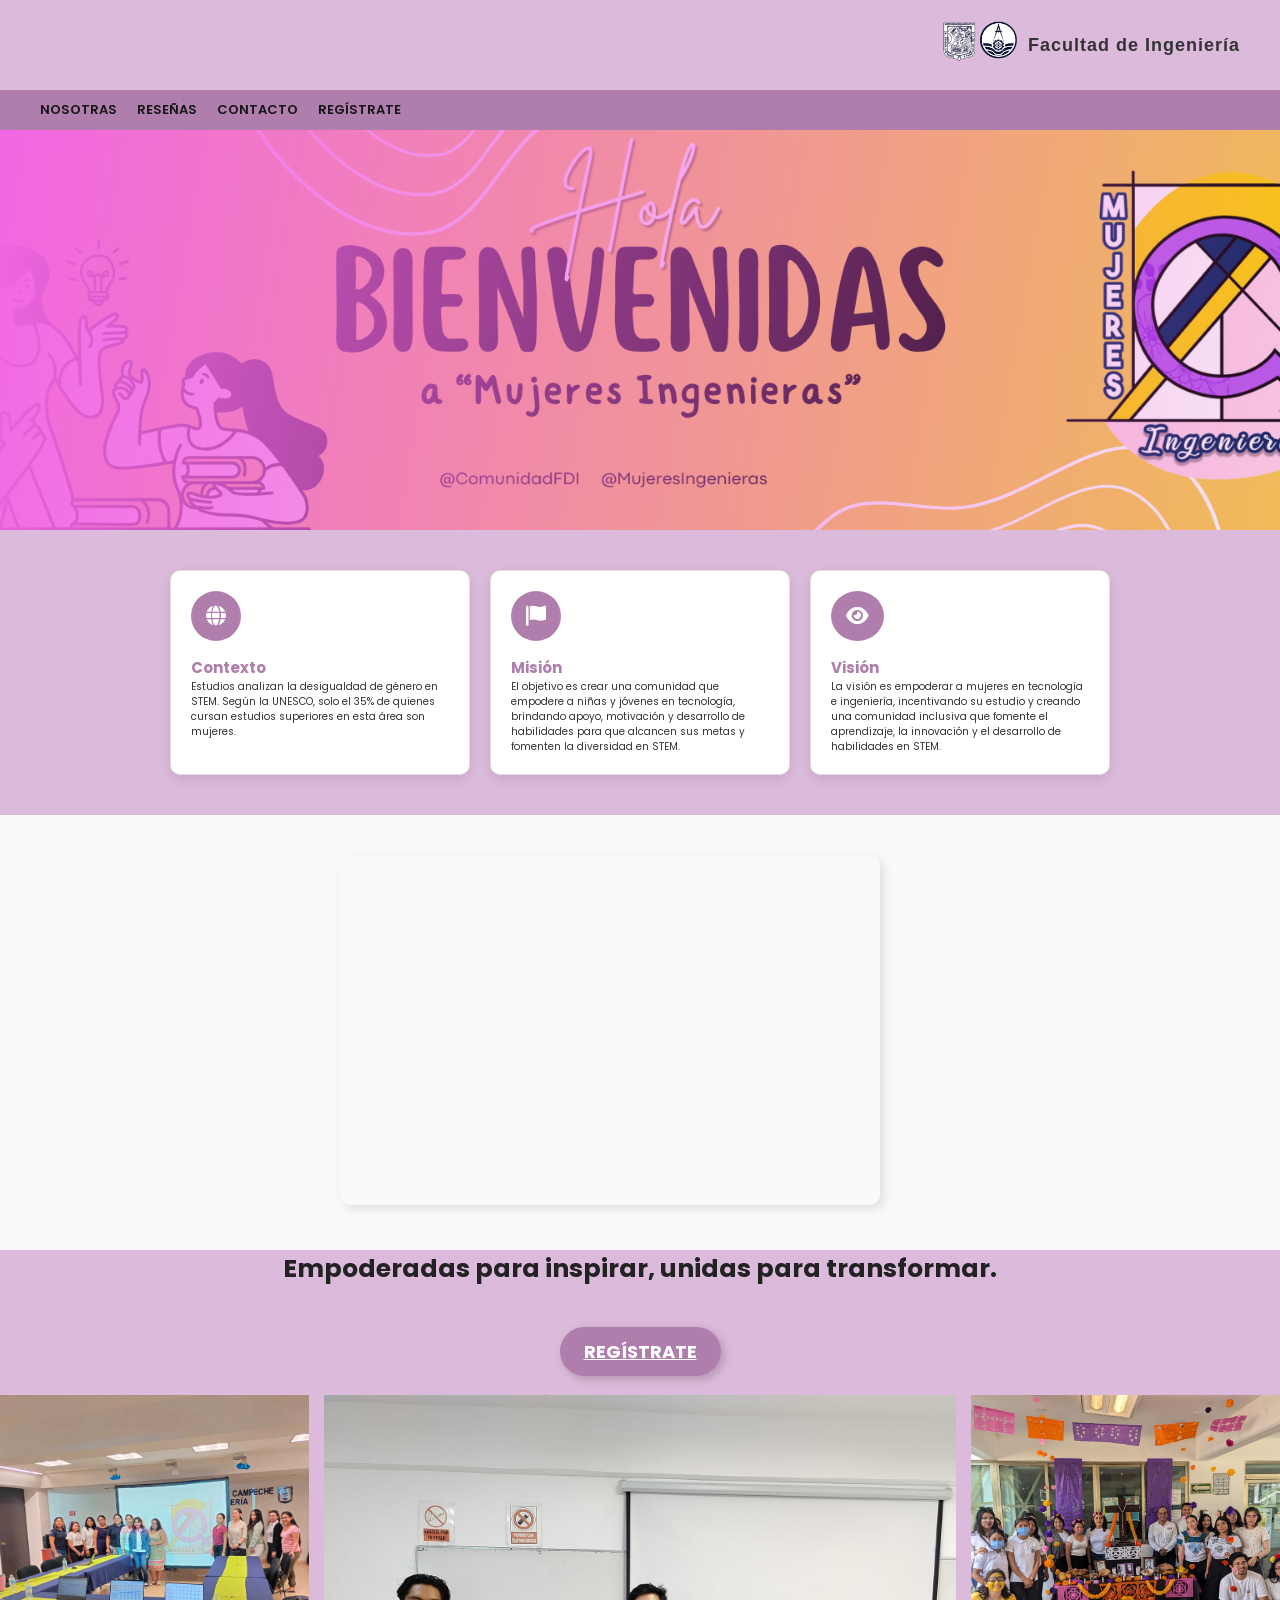
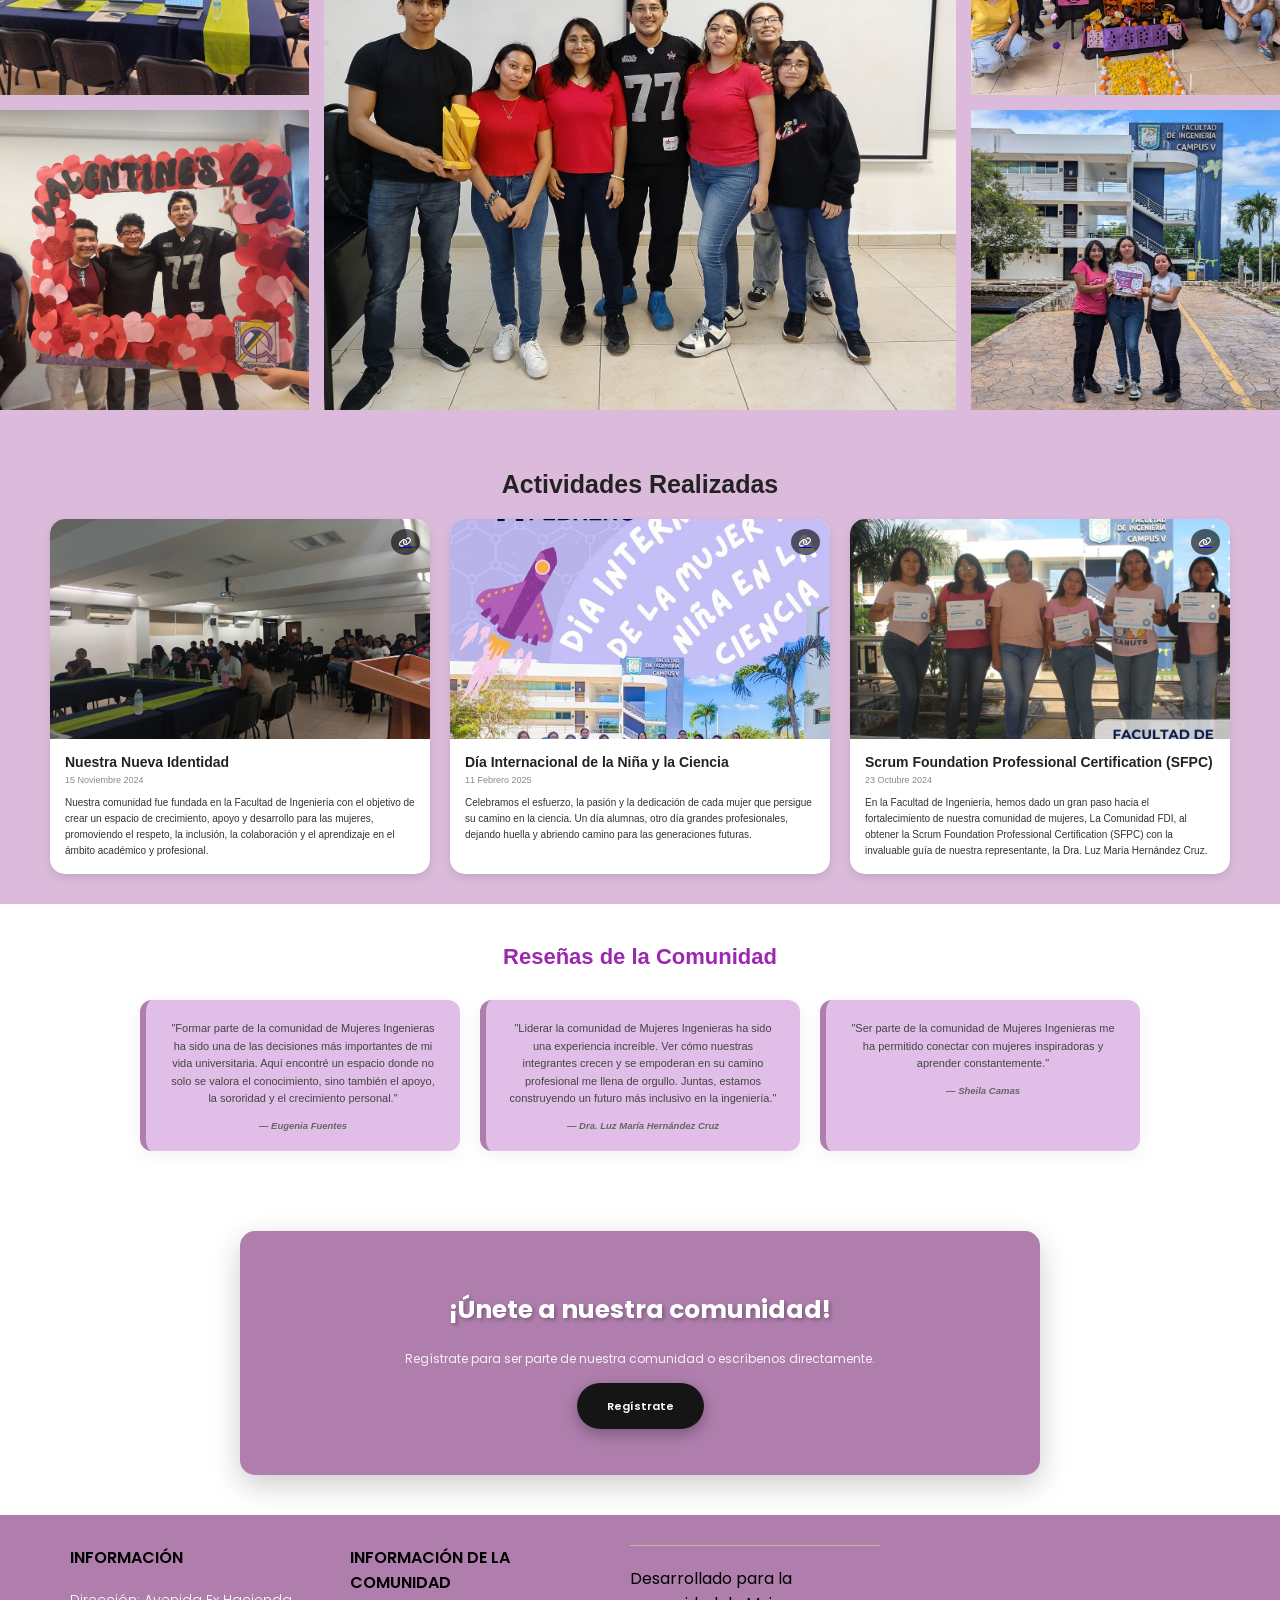
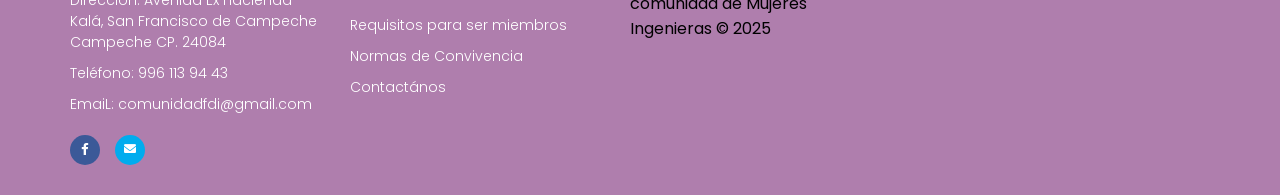
<file: index.html>
<!DOCTYPE html>
<html lang="en">
	<head>
		<meta charset="UTF-8" />
		<meta http-equiv="X-UA-Compatible" content="IE=edge" />
		<meta
			name="viewport"
			content="width=device-width, initial-scale=1.0"
		/>
		<title>Mujeres Ingenieras</title>
		<link rel="stylesheet" href="style.css" />
	
			<!-- Agregar Font Awesome -->
			<link rel="stylesheet" href="https://cdnjs.cloudflare.com/ajax/libs/font-awesome/6.0.0-beta3/css/all.min.css">
			
	
		
	</head>
	<body>
		<header>
			<div class="container-hero">
			  <div class="container hero">
				<div class="customer-support">
				  <!-- Puedes añadir un icono o enlace de soporte aquí si lo deseas -->
				</div>
		  
				<div class="container-logo">
				  <img src="Logos.png" alt="Logo de la Comunidad" class="logo-img">
				  <span class="facultad-nombre">Facultad de Ingeniería</span>
				</div>
			  </div>
			</div>
		  
			<div class="container-navbar">
			  <nav class="navbar container">
				<i class="fa-solid fa-bars"></i>
				<ul class="menu">
				  <li><a href="#1">Nosotras</a></li>
				  <li><a href="#resenas">Reseñas</a></li>
				  <li><a href="#5">Contacto</a></li>
				  <li><a href="https://docs.google.com/forms/d/e/1FAIpQLSdOrb6DdVRyM94lhteqATKBih6jh7M4xxaa1N1zZTW_94bizw/viewform?usp=header" target="_blank">Regístrate</a></li>
				</ul>
			  </nav>
			</div>
		  </header>
		  

		<section class="banner">
			<div class="content-banner">
				
			</div>
		</section>

		<main class="main-content">
			<section class="container container-features">
				<div class="card-feature">
					<i class="fa-solid fa-globe"></i>  <!-- Globo terráqueo -->
					<div class="feature-content">
						<span>Contexto</span>
						<p>Estudios analizan la desigualdad de género en STEM. Según la UNESCO, solo el 35% de quienes cursan estudios superiores en esta área son mujeres.</p>
					</div>
				</div>
				<div class="card-feature">
					<i class="fa-solid fa-flag"></i>  <!-- Bandera -->
					<div class="feature-content">
						<span>Misión</span>
						<p>El objetivo es crear una comunidad que empodere a niñas y jóvenes en tecnología, brindando apoyo, motivación y desarrollo de habilidades para que alcancen sus metas y fomenten la diversidad en STEM.</p>
					</div>
				</div>
				<div class="card-feature">
					<i class="fa-solid fa-eye"></i>  <!-- Ojo -->
					<div class="feature-content">
						<span>Visión</span>
						<p>La visión es empoderar a mujeres en tecnología e ingeniería, incentivando su estudio y creando una comunidad inclusiva que fomente el aprendizaje, la innovación y el desarrollo de habilidades en STEM.</p>
					</div>
				</div>
			</section>



			<section class="about-us" id="1">
				<div class="video-content">
					<iframe src="https://www.facebook.com/plugins/post.php?href=https%3A%2F%2Fwww.facebook.com%2Fpermalink.php%3Fstory_fbid%3Dpfbid02BchARZr83iCAZVA2ShKPHpZrBS7oc3s9mz8XBR5RMgPjNWupG8Xe73orH3wHqXR1l%26id%3D61566844695028&show_text=false&width=500" 
					width="500" height="281" style="border:none;overflow:hidden" 
					scrolling="no" frameborder="0" allowfullscreen="true" allow="autoplay; clipboard-write; encrypted-media; picture-in-picture; web-share">
				</iframe>
				</div>
			</section>
			
		
			
			<section class="container specials" id="3">
				<h1 class="heading-1">Empoderadas para inspirar, unidas para transformar. </h1>
				<div class="btn-container">
					<a href="https://docs.google.com/forms/d/e/1FAIpQLSdOrb6DdVRyM94lhteqATKBih6jh7M4xxaa1N1zZTW_94bizw/viewform" class="custom-btn" target="_blank" rel="noopener noreferrer">
						REGÍSTRATE 
					</a>
				</div>
			</section> 


			<section class="gallery">
				<img
					src="Act1.jpg"
					alt="Gallery Img1"
					class="gallery-img-1"
				/><img
					src="Act2.jpg"
					alt="Gallery Img2"
					class="gallery-img-2"
				/><img
					src="Act3.jpg"
					alt="Gallery Img3"
					class="gallery-img-3"
				/><img
					src="Act4.jpg"
					alt="Gallery Img4"
					class="gallery-img-4"
				/><img
					src="Act5.jpg"
					alt="Gallery Img5"
					class="gallery-img-5"
				/>
			</section>


			<section class="container blogs" id="4">
				<h1 class="heading-1">Actividades Realizadas</h1>
			
				<div class="container-blogs">
					<!-- CARD 1 -->
					<div class="card-blog">
						<div class="container-img">
							<img src="1.jpg" alt="Imagen Blog 1" />
							<div class="button-group-blog">
								<a href="https://www.facebook.com/share/p/1ABsehiv5p/" target="_blank">
									<span><i class="fa-solid fa-link"></i></span>
								</a>
							</div>
						</div>
						<div class="content-blog">
							<h3>Nuestra Nueva Identidad</h3>
							<span>15 Noviembre 2024</span>
							<p>
								Nuestra comunidad fue fundada en la Facultad de Ingeniería con el objetivo 
								de crear un espacio de crecimiento, apoyo y desarrollo para las mujeres, promoviendo 
								el respeto, la inclusión, la colaboración y el aprendizaje en el ámbito académico y profesional.
							</p>
						</div>
					</div>
			
					<!-- CARD 2 -->
					<div class="card-blog">
						<div class="container-img">
							<img src="2.jpg" alt="Imagen Blog 2" />
							<div class="button-group-blog">
								<a href="https://www.facebook.com/share/p/15xDgpCZDD/" target="_blank">
									<span><i class="fa-solid fa-link"></i></span>
								</a>
							</div>
						</div>
						<div class="content-blog">
							<h3>Día Internacional de la Niña y la Ciencia</h3>
							<span>11 Febrero 2025</span>
							<p>
								Celebramos el esfuerzo, la pasión y la dedicación de cada mujer que persigue su camino en la ciencia. 
								Un día alumnas, otro día grandes profesionales, dejando huella y abriendo camino para las generaciones futuras.
							</p>
						</div>
					</div>
			
					<!-- CARD 3 -->
					<div class="card-blog">
						<div class="container-img">
							<img src="3.jpg" alt="Imagen Blog 3" />
							<div class="button-group-blog">
								<a href="https://www.facebook.com/share/p/15KwFVaytd/" target="_blank">
									<span><i class="fa-solid fa-link"></i></span>
								</a>
							</div>
						</div>
						<div class="content-blog">
							<h3>Scrum Foundation Professional Certification (SFPC)</h3>
							<span>23 Octubre 2024</span>
							<p>
								En la Facultad de Ingeniería, hemos dado un gran paso hacia 
								el fortalecimiento de nuestra comunidad de mujeres, La Comunidad FDI, 
								al obtener la Scrum Foundation Professional Certification (SFPC) 
								con la invaluable guía de nuestra representante, la Dra. Luz María Hernández Cruz.
							</p>
						</div>
					</div>
				</div>
			</section>
			
		</main>
		
		<section class="reviews-section" id="reseñas">
			<h2 class="reviews-title">Reseñas de la Comunidad</h2>
		  
			<div class="reviews-container">
			  <div class="review-card">
				<p class="review-text">"Formar parte de la comunidad de Mujeres Ingenieras ha sido una de las decisiones más importantes de mi vida universitaria. Aquí encontré un espacio donde no solo se valora el conocimiento, sino también el apoyo, la sororidad y el crecimiento personal."</p>
				<h4 class="review-author">— Eugenia Fuentes</h4>
			  </div>
		  
			  <div class="review-card">
				<p class="review-text">"Liderar la comunidad de Mujeres Ingenieras ha sido una experiencia increíble. Ver cómo nuestras integrantes crecen y se empoderan en su camino profesional me llena de orgullo. Juntas, estamos construyendo un futuro más inclusivo en la ingeniería."</p>
				<h4 class="review-author">— Dra. Luz María Hernández Cruz</h4>
			  </div>
		  
			  <div class="review-card">
				<p class="review-text">"Ser parte de la comunidad de Mujeres Ingenieras me ha permitido conectar con mujeres inspiradoras y aprender constantemente."</p>
				<h4 class="review-author">— Sheila Camas</h4>
			  </div>
			</div>
		  </section>
		  


		  <div class="contactoss">
			<h1>¡Únete a nuestra comunidad!</h1>
			<p>Regístrate para ser parte de nuestra comunidad o escríbenos directamente.</p>
			<a href="https://docs.google.com/forms/d/e/1FAIpQLSdOrb6DdVRyM94lhteqATKBih6jh7M4xxaa1N1zZTW_94bizw/viewform" class="btn">Regístrate</a>
		  </div>



		<footer class="footer" id="5">
			<div class="container container-footer">
				<div class="menu-footer">
					<div class="contact-info">
						<p class="title-footer">Información</p>
						<ul>
							<li>
								Dirección: Avenida Ex Hacienda Kalá, San Francisco de Campeche
								Campeche CP. 24084
							</li>
							<li>Teléfono: 996 113 94 43</li>
							<li>EmaiL: comunidadfdi@gmail.com</li>
						</ul>
						<div class="social-icons">
							<span class="facebook">
								<a href="https://www.facebook.com/profile.php?id=61566844695028" target="_blank">
								  <i class="fa-brands fa-facebook-f"></i>
								</a>
							  </span>
					

							<span class="twitter">
								<a href="mailto:comunidadfdi@gmail.com" class="email">
									<i class="fa-solid fa-envelope"></i>
								</a>
							</span>
							
							
						</div>
					</div>

					<div class="information">
						<p class="title-footer">Información de la Comunidad</p>
						<ul>
							<li><a href="Requisitos.html">Requisitos para ser miembros</a></li>
							<li><a href="normas.html">Normas de Convivencia</a></li>
							<li><a href="">Contactános</a></li>
						</ul>
					</div>




				<div class="copyright">
					<p>
						Desarrollado para la comunidad de Mujeres Ingenieras &copy; 2025
					</p>

					
				</div>
			</div>
		</footer>


		

	

		<script
			src=""
			crossorigin="anonymous"
		></script>
	</body>
</html>
</file>
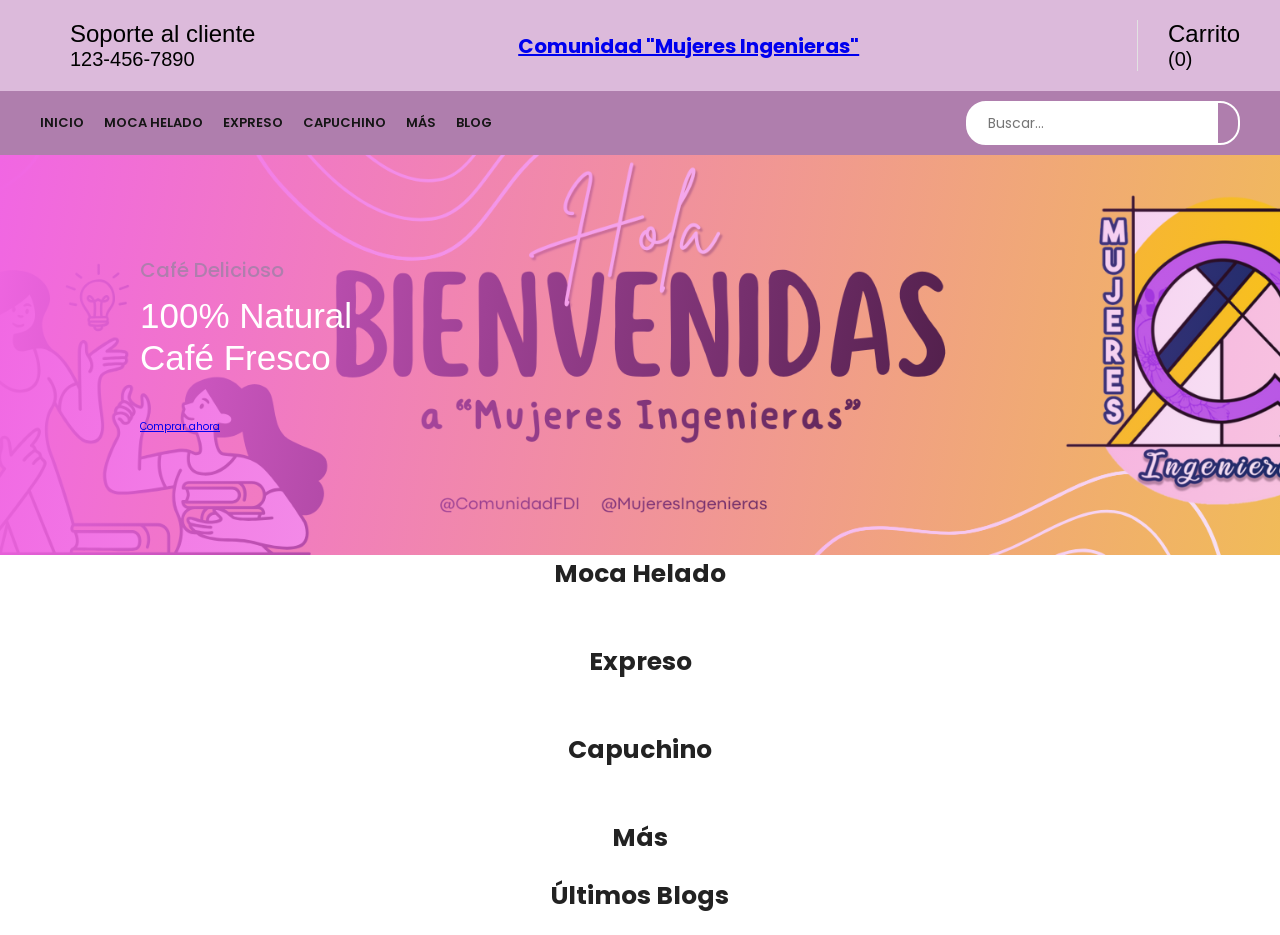
<file: ejemplo.html>
<!DOCTYPE html>
<html lang="en">
<head>
    <meta charset="UTF-8" />
    <meta http-equiv="X-UA-Compatible" content="IE=edge" />
    <meta name="viewport" content="width=device-width, initial-scale=1.0" />
    <title>Joshua</title>
    <link rel="stylesheet" href="style.css" />
</head>
<body>
    <header>
        <div class="container-hero">
            <div class="container hero">
                <div class="customer-support">
                    <i class="fa-solid fa-headset"></i>
                    <div class="content-customer-support">
                        <span class="text">Soporte al cliente</span>
                        <span class="number">123-456-7890</span>
                    </div>
                </div>
                <div class="container-logo">
                    <i class="fa-solid fa-mug-hot"></i>
                    <h1 class="logo"><a href="#">Comunidad "Mujeres Ingenieras"</a></h1>
                </div>
                <div class="container-user">
                    <i class="fa-solid fa-user"></i>
                    <i class="fa-solid fa-basket-shopping"></i>
                    <div class="content-shopping-cart">
                        <span class="text">Carrito</span>
                        <span class="number">(0)</span>
                    </div>
                </div>
            </div>
        </div>
        <div class="container-navbar">
            <nav class="navbar container">
                <i class="fa-solid fa-bars"></i>
                <ul class="menu">
                    <li><a href="#inicio">Inicio</a></li>
                    <li><a href="#moca-helado">Moca Helado</a></li>
                    <li><a href="#expreso">Expreso</a></li>
                    <li><a href="#capuchino">Capuchino</a></li>
                    <li><a href="#mas">Más</a></li>
                    <li><a href="#blog">Blog</a></li>
                </ul>
                <form class="search-form">
                    <input type="search" placeholder="Buscar..." />
                    <button class="btn-search">
                        <i class="fa-solid fa-magnifying-glass"></i>
                    </button>
                </form>
            </nav>
        </div>
    </header>
    
    <section id="inicio" class="banner">
        <div class="content-banner">
            <p>Café Delicioso</p>
            <h2>100% Natural <br />Café Fresco</h2>
            <a href="#">Comprar ahora</a>
        </div>
    </section>
    
    <section id="moca-helado" class="top-categories">
        <h1 class="heading-1">Moca Helado</h1>
        <!-- Contenido de Moca Helado -->
    </section>
    
    <section id="expreso" class="top-categories">
        <h1 class="heading-1">Expreso</h1>
        <!-- Contenido de Expreso -->
    </section>
    
    <section id="capuchino" class="top-categories">
        <h1 class="heading-1">Capuchino</h1>
        <!-- Contenido de Capuchino -->
    </section>
    
    <section id="mas" class="top-products">
        <h1 class="heading-1">Más</h1>
        <!-- Contenido de Más -->
    </section>
    
    <section id="blog" class="blogs">
        <h1 class="heading-1">Últimos Blogs</h1>
        <!-- Contenido del Blog -->
    </section>
</body>
</html>
</file>
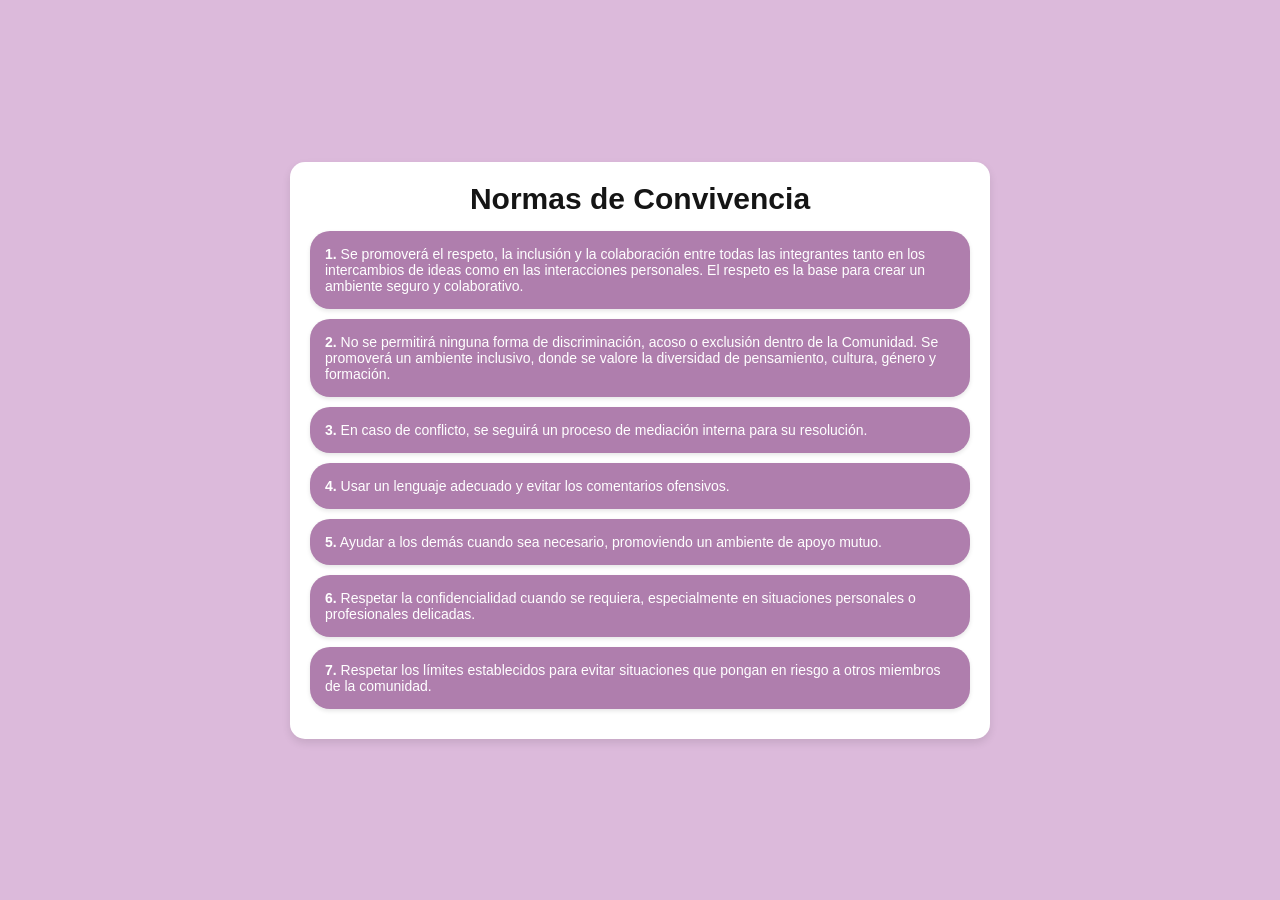
<file: normas.html>
<!DOCTYPE html>
<html lang="es">
<head>
    <meta charset="UTF-8">
    <meta name="viewport" content="width=device-width, initial-scale=1.0">
    <title>Normas de Convivencia</title>
    <style>
        :root {
            --primary-color: #af7ead;
            --background-color: #dcbadb;
            --dark-color: #151515;
            --hover-color: #fff9c4; /* Color amarillo suave */
        }

        html {
            font-size: 62.5%;
            font-family: 'Poppins', sans-serif;
        }

        * {
            margin: 0;
            padding: 0;
            box-sizing: border-box;
        }

        body {
            font-family: 'Poppins', sans-serif;
            background-color: var(--background-color);
            margin: 0;
            padding: 0;
            display: flex;
            justify-content: center;
            align-items: center;
            height: 100vh;
        }

        .container {
            width: 90%;
            max-width: 700px;
            margin: 50px auto;
            padding: 20px;
            background-color: #fff;
            border-radius: 15px;
            box-shadow: 0 4px 8px rgba(0, 0, 0, 0.1);
            text-align: center;
            
}

        

        h1 {
            color: var(--dark-color);
            font-size: 3rem;
            margin-bottom: 15px;
        }

        h2 {
            color: var(--primary-color);
            font-size: 2rem;
            margin-bottom: 15px;
        }

        ul {
            list-style-type: none;
            padding: 0;
        }

        li {
            background-color: var(--primary-color);
            border-radius: 2rem;
            padding: 15px;
            margin: 10px 0;
            font-size: 1.4rem;
            color: #fff;
            text-transform: uppercase;
            box-shadow: 0 2px 4px rgba(0, 0, 0, 0.1);
            cursor: pointer;
            transition: background-color 0.3s ease, transform 0.2s ease;
            text-align: left;
            text-transform: none;
        }

        li:hover {
            background-color: var(--hover-color);
            color: var(--dark-color);
            transform: scale(1.05);
        }

        li span {
            font-weight: bold;
        }
    </style>
</head>
<body>
    <div class="container">
        <h1>Normas de Convivencia</h1>
        
        <ul>
            <li><span>1.</span> Se promoverá el respeto, la inclusión y la colaboración entre todas las integrantes tanto en los intercambios de ideas como en las interacciones personales. El respeto es la base para crear un ambiente seguro y colaborativo.</li>
            <li><span>2.</span> No se permitirá ninguna forma de discriminación, acoso o exclusión dentro de la Comunidad. Se promoverá un ambiente inclusivo, donde se valore la diversidad de pensamiento, cultura, género y formación.</li>
            <li><span>3.</span> En caso de conflicto, se seguirá un proceso de mediación interna para su resolución.</li>
            <li><span>4.</span> Usar un lenguaje adecuado y evitar los comentarios ofensivos.</li>
            <li><span>5.</span> Ayudar a los demás cuando sea necesario, promoviendo un ambiente de apoyo mutuo.</li>
            <li><span>6.</span> Respetar la confidencialidad cuando se requiera, especialmente en situaciones personales o profesionales delicadas.</li>
            <li><span>7.</span> Respetar los límites establecidos para evitar situaciones que pongan en riesgo a otros miembros de la comunidad.</li>
        </ul>
    </div>
</body>
</html>
</file>
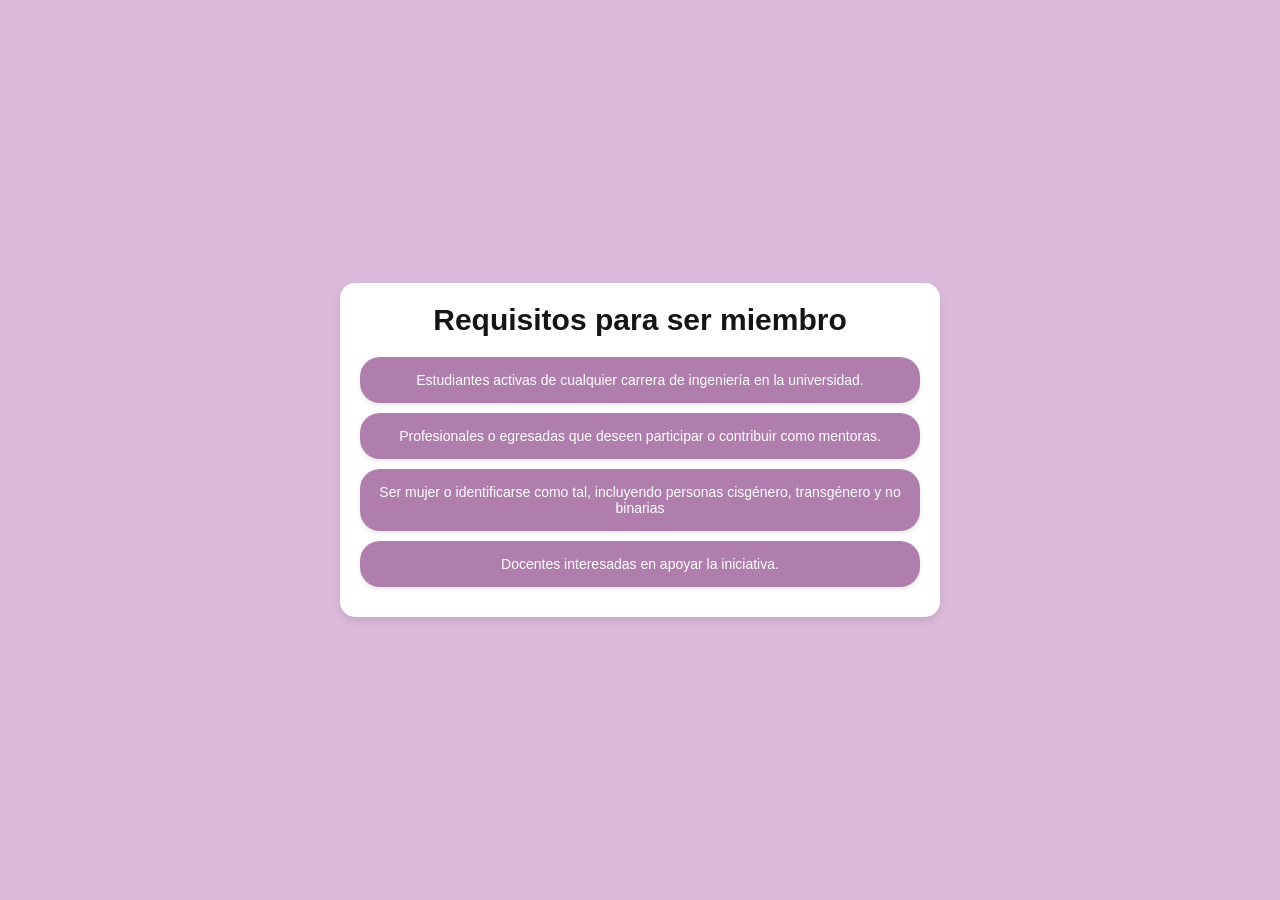
<file: Requisitos.html>
<!DOCTYPE html>
<html lang="es">
<head>
    <meta charset="UTF-8">
    <meta name="viewport" content="width=device-width, initial-scale=1.0">
    <title>Normas de la Comunidad</title>
    <style>
        :root {
            --primary-color: #af7ead;
            --background-color: #dcbadb;
            --dark-color: #151515;
            --hover-color:#af7ead; /* Color amarillo suave */
        }

        html {
            font-size: 62.5%;
            font-family: 'Poppins', sans-serif;
        }

        * {
            margin: 0;
            padding: 0;
            box-sizing: border-box;
        }

        body {
            font-family: 'Poppins', sans-serif;
            background-color: var(--background-color);
            margin: 0;
            padding: 0;
            display: flex;
            justify-content: center;
            align-items: center;
            height: 100vh;
        }

        .container {
            width: 80%;
            max-width: 600px;
            margin: 50px auto;
            padding: 20px;
            background-color: #fff;
            border-radius: 15px;
            box-shadow: 0 4px 8px rgba(0, 0, 0, 0.1);
            text-align: center;
        }

        h1 {
            color: var(--dark-color);
            font-size: 3rem;
            margin-bottom: 20px;
        }

        ul {
            list-style-type: none;
            padding: 0;
        }

        li {
            background-color: var(--primary-color);
            border-radius: 2rem;
            padding: 15px;
            margin: 10px 0;
            font-size: 1.4rem;
            color: #fff;
            text-transform: uppercase;
            box-shadow: 0 2px 4px rgba(0, 0, 0, 0.1);
            cursor: pointer;
            transition: background-color 0.3s ease, transform 0.2s ease;
            text-transform: none;
        }

        li:hover {
            background-color: var(--hover-color); /* Fondo amarillo */
            color: var(--dark-color);
            transform: scale(1.05);
        }
    </style>
</head>
<body>
    <div class="container">
 <h1>Requisitos para ser miembro</h1>
    <ul>
       <li>Estudiantes activas de cualquier carrera de ingeniería en la universidad.</li>
       <li>Profesionales o egresadas que deseen participar o contribuir como mentoras.</li>
       <li>Ser mujer o identificarse como tal, incluyendo personas cisgénero, transgénero y no binarias</li>
       <li>Docentes interesadas en apoyar la iniciativa.</li>
     
   </ul>
</div>

    </div>
</body>
</html>
</file>
<file: style.css>
@import url('https://fonts.googleapis.com/css2?family=Poppins:wght@300;400;500;600;700&display=swap');

:root {
	--primary-color: #af7ead;
	--background-color: #dcbadb;
	--dark-color: #151515;
}

html {
	font-size: 62.5%;
	font-family: 'Poppins', sans-serif;
}

* {
	margin: 0;
	padding: 0;
	box-sizing: border-box;
}

/* ********************************** */
/*             UTILIDADES             */
/* ********************************** */
.container {
	max-width: 120rem;
	margin: 0 auto;
}

.heading-1 {
	text-align: center;
	font-weight: 500;
	font-size: 3rem;
}

/* ********************************** */
/*               HEADER               */
/* ********************************** */


.container-hero {
	background-color: var(--background-color);
}

.hero {
	display: flex;
	justify-content: space-between;
	align-items: center;
	padding: 2rem 0;
}

.customer-support {
	display: flex;
	align-items: center;
	gap: 3rem;
}

.customer-support i {
	font-size: 10rem;
}

.content-customer-support {
	display: flex;
	flex-direction: column;
}

.text {
	font-size: 24px;
	font-family: 'Roboto', sans-serif;
  }
  
  .number {
	font-size: 20px;
	font-family: 'Roboto', sans-serif;  
}


/*LOGO*/

.container-logo {
	display: flex;
	align-items: center;
	gap: 10px; /* Espacio entre el logo y el nombre */
  }
  
  .logo-img {
	height: 50px; /* Tamaño del logo */
	width: auto;
  }
  
  .facultad-nombre {
	font-size: 18px;
	font-weight: bold;
	color: #333; /* Color del texto */
	font-family: Arial, sans-serif; /* Fuente limpia y profesional */
	letter-spacing: 1px; /* Espaciado entre letras */
}
.container-user {
	display: flex;
	gap: 1rem;
	cursor: pointer;
}




.container-user .fa-user {
	font-size: 3rem;
	color: var(--primary-color);
	padding-right: 2.5rem;
	border-right: 1px solid #e2e2e2;
}

.container-user .fa-basket-shopping {
	font-size: 3rem;
	color: var(--primary-color);
	padding-left: 1rem;
}

.content-shopping-cart {
	display: flex;
	flex-direction: column;
}

/* ************* NAVBAR ************* */


.container-navbar {
	background-color: var(--primary-color);
}

.navbar {
	display: flex;
	justify-content: space-between;
	align-items: center;
	padding: 1rem 0;
}

.navbar .fa-bars {
	display: none;
}

.menu {
	display: flex;
	gap: 2rem;
}

.menu li {
	list-style: none;
}

.menu a {
	text-decoration: none;
	font-size: 1.3rem;
	color: var(--dark-color);
	font-weight: 600;
	text-transform: uppercase;
	position: relative;
}

.menu a::after {
	content: '';
	width: 1.5rem;
	height: 1px;
	background-color: #fff;
	position: absolute;
	bottom: -3px;
	left: 50%;
	transform: translate(-50%, 50%);
	opacity: 0;
	transition: all 0.3s ease;
}

.menu a:hover::after {
	opacity: 1;
}

.menu a:hover {
	color: #fff;
}

.search-form {
	position: relative;
	display: flex;
	align-items: center;
	border: 2px solid #fff;
	border-radius: 2rem;
	background-color: #fff;
	height: 4.4rem;
	overflow: hidden;
}

.search-form input {
	outline: none;
	font-family: inherit;
	border: none;
	width: 25rem;
	font-size: 1.4rem;
	padding: 0 2rem;
	color: #777;
	cursor: pointer;
}

.search-form input::-webkit-search-cancel-button {
	appearance: none;
}

.search-form .btn-search {
	border: none;
	background-color: var(--primary-color);
	display: flex;
	align-items: center;
	justify-content: center;
	height: 100%;
	padding: 1rem;
}

.btn-search i {
	font-size: 2rem;
	color: #fff;
}
  






/* ********************************** */
/*               BANNER               */
/* ********************************** */
.banner {
	background-image: linear-gradient(100deg, #f166e3, #c336a720),
		url('bienvenidas\ \(2\).png');
	height: 40rem;
	background-size: cover;
	background-position: center;
}

.content-banner {
	max-width: 100rem;
	margin: 0 auto;
	padding: 10rem 0;
}

.content-banner p {
	color: var(--primary-color);
	font-size: 2rem;
	margin-bottom: 1rem;
	font-weight: 500;
}

.content-banner h2 {
	color: #fff;
	font-size: 3.5rem;
	font-weight: 500;
	line-height: 1.2;
}


.btn-register {
	background-color: rgb(138, 78, 153); /* Color de fondo */
	color: white; /* Color del texto */
	padding: 1rem 2rem; /* Espaciado */
	border: none; /* Sin bordes */
	border-radius: 0px; /* Sin redondeo (cuadrado) */
	cursor: pointer; /* Cambia el cursor al pasar el mouse */
	text-align: center; /* Alineación del texto */
	font-size: 1.2rem; /* Tamaño de letra */
	font-weight: bold; /* Texto en negrita */
	box-shadow: 0px 4px 10px rgba(0, 0, 0, 0.2); /* Sombra para efecto 3D */
	transition: all 0.3s ease-in-out; /* Suaviza las transiciones */
	display: inline-block;
	text-transform: uppercase;
}

.btn-register:hover {
	background-color: #a34fc7; /* Color más brillante al pasar el cursor */
	transform: translateY(-3px); /* Efecto de elevación */
	box-shadow: 0px 6px 15px rgba(0, 0, 0, 0.3); /* Aumenta la sombra */
}





/* ********************************** */
/*            MAIN CONTENT            */
/* ********************************** */
.main-content {
	background-color: var(--background-color);
}

/* ********************************** */
/*              FEATURES              */
/* ********************************** */
/*.container-features {
	display: grid;
	grid-template-columns: repeat(4, 1fr);
	gap: 3rem;
	padding: 3rem 0;
}

.card-feature {
	display: flex;
	align-items: center;
	justify-content: center;
	gap: 1.5rem;

	background-color: #fff;
	border-radius: 1rem;
	padding: 1.5rem 0;
}

.card-feature i {
	font-size: 2.7rem;
	color: var(--primary-color);
}

.feature-content {
	display: flex;
	flex-direction: column;
	gap: 0.5rem;
}

.feature-content span {
	font-weight: 700;
	font-size: 1.2rem;
	color: var(--dark-color);
}

.feature-content p {
	color: #777;
	font-weight: 500;
}*/

/* Estilos generales */
.container-features {
    display: flex;
    justify-content: center;
    gap: 20px;
    padding: 40px 20px;
	max-width: 1200px; /* Limitar el ancho */
    margin: 0 auto; /* Centrar la sección */
}

/* Tarjetas */
.card-feature {
    background: #fff; /* Fondo blanco */
    border-radius: 10px;
    box-shadow: 0 4px 12px rgba(0, 0, 0, 0.1);
    padding: 20px;
    max-width: 300px;
    display: flex;
    flex-direction: column;
    align-items: flex-start;
    transition: transform 0.3s ease;
    border: 1px solid #e0e0e0; /* Borde suave */
}

.card-feature:hover {
    transform: translateY(-5px); /* Efecto de elevación al pasar el mouse */
}

/* Iconos */
.card-feature i {
    font-size: 2rem;
    color: #fff;
    background: var(--primary-color);
    padding: 15px;
    border-radius: 50%;
    margin-bottom: 15px;
}

/* Contenido */
.feature-content {
    color: #333;
    width: 100%;
}

.feature-content span {
    font-size: 1.5rem;
    font-weight: bold;
    color: var(--primary-color);
    margin-bottom: 10px;
}

/* Estilo del párrafo */
.feature-content p {
    font-size: 1rem;
    line-height: 1.5;
}

/* Estilo de las tarjetas (si quieres mantenerlo con lista, como el propósito) */
.feature-content ul {
    list-style: none;
    padding: 0;
    margin-top: 10px;
}

.feature-content ul li {
    font-size: 1rem;
    padding: 5px 0;
    position: relative;
    padding-left: 25px;
}

.feature-content ul li::before {
    content: "✔";
    color: #ff6b81;
    font-weight: bold;
    position: absolute;
    left: 0;
}

/* ********************************** */
/*             NOSOTRAS               */
/* ********************************** */
/* Estilos generales */
.about-us {
    display: flex;
    justify-content: center;
    align-items: center;
    padding: 40px 20px;
    background: #f9f9f9; /* Fondo suave */
}

.video-content iframe {
    max-width: 90%;
    width: 600px; /* Ajusta el ancho según el tamaño que prefieras */
    height: 350px; /* Ajusta la altura según sea necesario */
    border-radius: 10px;
    box-shadow: 4px 4px 10px rgba(0, 0, 0, 0.1);
}

/* Diseño responsivo */
@media (max-width: 768px) {
    .video-content iframe {
        width: 100%; /* Hace que el video ocupe todo el ancho en pantallas pequeñas */
        height: 350px;
    }
}




/* ********************************** */
/*             CATEGORIES             */
/* ********************************** */

.top-categories {
	display: flex;
	flex-direction: column;
	gap: 2rem;
	margin-bottom: 3rem;
}

.container-categories {
	display: grid;
	grid-template-columns: repeat(3, 1fr);
	gap: 3rem;
}

.card-category {
	height: 20rem;
	display: flex;
	flex-direction: column;
	align-items: center;
	justify-content: center;
	border-radius: 2rem;
	gap: 2rem;
}

.category-moca {
	background-image: linear-gradient(#00000080, #00000080),
		url('img/moca-category.jpg');
	background-size: cover;
	background-position: bottom;
	background-repeat: no-repeat;
}

.category-capuchino {
	background-image: linear-gradient(#00000080, #00000080),
		url('img/capuchino-category.jpg');
	background-size: cover;
	background-position: center;
	background-repeat: no-repeat;
}

.category-expreso {
	background-image: linear-gradient(#00000080, #00000080),
		url('img/expreso-category.jpg');
	background-size: cover;
	background-position: center;
	background-repeat: no-repeat;
}

.card-category p {
	font-size: 2.5rem;
	color: #fff;
	text-transform: capitalize;
	position: relative;
}

.card-category p::after {
	content: '';
	width: 2.5rem;
	height: 2px;
	background-color: #fff;
	position: absolute;
	bottom: -1rem;
	left: 50%;
	transform: translate(-50%, 50%);
}

.card-category span {
	font-size: 1.6rem;
	color: #fff;
	cursor: pointer;
}

.card-category span:hover {
	color: var(--primary-color);
}


/* ********************************** */
/*               GALLERY              */
/* ********************************** */
.gallery {
	display: grid;
	grid-template-columns: repeat(4, 1fr);
	grid-template-rows: repeat(2, 30rem);
	gap: 1.5rem;
	margin-bottom: 3rem;
}

.gallery img {
	width: 100%;
	height: 100%;
	object-fit: cover;
}

.gallery-img-3 {
	grid-column: 2/4;
	grid-row: 1/3;
}

/* ********************************** */
/*              SPECIALS              */
/* ********************************** */
.specials {
	display: flex;
	flex-direction: column;
	gap: 2rem;
	margin-bottom: 3rem;
}

/* ********************************** */
/*               FOOTER               */
/* ********************************** */

.footer {
	background-color: var(--primary-color);
}

.container-footer {
	display: flex;
	flex-direction: column;
	gap: 4rem;
	padding: 3rem;
}

.menu-footer {
	display: grid;
	grid-template-columns: repeat(3, 1fr) 30rem;
	gap: 3rem;
	justify-items: center;
}

.title-footer {
	font-weight: 600;
	font-size: 1.6rem;
	text-transform: uppercase;
}




.contact-info,
.information,
.my-account,
.newsletter {
	display: flex;
	flex-direction: column;
	gap: 2rem;
}

.contact-info ul,
.information ul,
.my-account ul {
	display: flex;
	flex-direction: column;
	gap: 1rem;
}

.contact-info ul li,
.information ul li,
.my-account ul li {
	list-style: none;
	color: #fff;
	font-size: 1.4rem;
	font-weight: 300;
}

.information ul li a,
.my-account ul li a {
	text-decoration: none;
	color: #fff;
	font-weight: 300;
}

.information ul li a:hover,
.my-account ul li a:hover {
	color: var(--dark-color);
}

.social-icons {
	display: flex;
	gap: 1.5rem;
}

.social-icons span {
	border-radius: 50%;
	width: 3rem;
	height: 3rem;

	display: flex;
	align-items: center;
	justify-content: center;
}

.social-icons span i {
	color: #fff;
	font-size: 1.2rem;
}

.facebook {
	background-color: #3b5998;
}

.twitter {
	background-color: #00acee;
}



.instagram {
	background: linear-gradient(
		#405de6,
		#833ab4,
		#c13584,
		#e1306c,
		#fd1d1d,
		#f56040,
		#fcaf45
	);
}

.content p {
	font-size: 1.4rem;
	color: #fff;
	font-weight: 300;
}

.content input {
	outline: none;
	background: none;
	border: none;
	border-bottom: 2px solid #d2b495;
	cursor: pointer;
	padding: 0.5rem 0 1.2rem;
	color: var(--dark-color);
	display: block;
	margin-bottom: 3rem;
	margin-top: 2rem;
	width: 100%;
	font-family: inherit;
}

.content input::-webkit-input-placeholder {
	color: #eee;
}

.content button {
	border: none;
	background-color: #000;
	color: #fff;
	text-transform: uppercase;
	padding: 1rem 3rem;
	border-radius: 2rem;
	font-size: 1.4rem;
	font-family: inherit;
	cursor: pointer;
	font-weight: 600;
}

.content button:hover {
	background-color: var(--background-color);
	color: var(--primary-color);
}

.copyright {
	display: flex;
	justify-content: space-between;
	padding-top: 2rem;

	border-top: 1px solid #d2b495;
}

.copyright p {
	font-weight: 400;
	font-size: 1.6rem;
}

/* ********************************** */
/*       MEDIA QUERIES -- 768px       */
/* ********************************** */
@media (max-width: 768px) {
	html {
		font-size: 55%;
	}

	.hero {
		padding: 2rem;
	}

	.customer-support {
		display: none;
	}

	.content-shopping-cart {
		display: none;
	}

	.navbar {
		padding: 1rem 2rem;
	}

	.navbar .fa-bars {
		display: block;
		color: #fff;
		font-size: 3rem;
	}

	.menu {
		display: none;
	}

	.content-banner {
		max-width: 50rem;
		margin: 0 auto;
		padding: 25rem 0;
	}

	.container-features {
		grid-template-columns: repeat(2, 1fr);
		padding: 3rem 2rem;
	}

	.card-feature {
		padding: 2rem;
	}

	.heading-1 {
		font-size: 2.4rem;
	}

	.card-category {
		height: 12rem;
	}

	.card-category p {
		font-size: 2rem;
		text-align: center;
		line-height: 1;
	}

	.card-category span {
		font-size: 1.4rem;
	}

	.container-options {
		align-items: center;
	}

	.container-options span {
		text-align: center;
		padding: 1rem 2rem;
	}

	.container-products {
		grid-template-columns: repeat(auto-fit, minmax(28rem, 1fr));
	}

	.gallery {
		grid-template-rows: repeat(2, 15rem);
	}

	.container-blogs {
		overflow: hidden;
		grid-template-columns: 1fr 1fr;

		height: 52rem;
	}

	.menu-footer {
		grid-template-columns: repeat(2, 1fr);
	}

	.copyright {
		flex-direction: column;
		justify-content: center;
		align-items: center;
		gap: 1.5rem;
	}
}

/* ********************************** */
/*       MEDIA QUERIES -- 468px       */
/* ********************************** */
@media (max-width: 468px) {
	html {
		font-size: 42.5%;
	}

	.content-banner {
		max-width: 50rem;
		padding: 22rem 0;
	}

	.heading-1 {
		font-size: 2.8rem;
	}

	.card-feature {
		flex-direction: column;
		border-radius: 2rem;
	}

	.feature-content {
		align-items: center;
	}

	.feature-content p {
		font-size: 1.4rem;
		text-align: center;
	}

	.feature-content span {
		font-size: 1.6rem;
		text-align: center;
	}

	.container-options span {
		font-size: 1.8rem;
		padding: 1rem 1.5rem;
		font-weight: 500;
	}

	.container-products {
		grid-template-columns: repeat(auto-fit, minmax(25rem, 1fr));
		gap: 1rem;
	}

	.container-img .discount {
		font-size: 2rem;
	}

	.content-card-product h3 {
		font-size: 2.2rem;
	}

	.gallery {
		grid-template-rows: repeat(2, 20rem);
	}

	.blogs {
		padding: 2rem;
	}

	.container-blogs {
		grid-template-columns: 1fr;
		height: 75rem;
	}

	.content-blog h3 {
		font-size: 2.4rem;
	}

	.content-blog span {
		font-size: 1.8rem;
	}

	.content-blog p {
		font-size: 2.2rem;
	}

	.btn-read-more{
		font-size: 1.8rem;
	}

	.contact-info ul,
	.information ul,
	.my-account ul{
		display: none;
	}

	.contact-info {
		align-items: center;
	}

	.menu-footer{
		grid-template-columns: 1fr;
	}

	.content p{
		font-size: 1.6rem;
	}
}




/*BOTON REGISTRATE*/

.btn-container {
    text-align: center;
    margin-top: 10px;
}
.custom-btn {
    background-color: #af7ead; /* Color morado */
    color: white;
    font-weight: bold;
    font-size: 18px;
    padding: 12px 24px;
    border: none;
    border-radius: 30px; /* Bordes redondeados */
    cursor: pointer;
    text-transform: uppercase;
    box-shadow: 3px 3px 10px rgba(0, 0, 0, 0.2);
  
}


.custom-btn:hover {
    background-color: #af7ead; /* Color más oscuro al pasar el mouse */
}




/* Estilos generales */
.section {
	padding: 60px 20px;
	background-color:#af7ead ;
	text-align: center;
  }
  
  h2 {
	font-size: 2.5rem;
	margin-bottom: 40px;
	color: #333;
	font-family: 'Arial', sans-serif;
  }
  
  .resenas-container {
	display: flex;
	justify-content: center;
	gap: 30px;
	flex-wrap: wrap;
  }
  
  .resena {
	background-color: #fff;
	border-radius: 15px;
	box-shadow: 0 4px 12px rgba(0, 0, 0, 0.1);
	padding: 20px;
	max-width: 300px;
	transition: transform 0.3s ease, box-shadow 0.3s ease;
  }
  
  .resena:hover {
	transform: translateY(-10px);
	box-shadow: 0 8px 20px rgba(0, 0, 0, 0.15);
  }
  
  .resena-foto {
	width: 80px;
	height: 80px;
	border-radius: 50%;
	margin-bottom: 15px;
	object-fit: cover;
  }
  
  .resena-nombre {
	font-size: 1.4rem;
	color: #222;
	margin-bottom: 10px;
	font-family: 'Arial', sans-serif;
  }
  
  .resena-texto {
	font-size: 1rem;
	color: #555;
	line-height: 1.6;
	font-family: 'Arial', sans-serif;
  }




  /* CONTACTOS */


  :root {
    --primary-color: #af7ead;       /* Color primario */
    --background-color: #dcbadb;    /* Color de fondo */
    --dark-color: #151515;          /* Color oscuro para texto */
}

/* Estilos generales para la sección de contactos */
.contactoss {
    background: var(--primary-color); /* Usamos el color primario */
    color: #fff; /* Texto blanco para contrastar con el fondo */
    padding: 60px 20px; /* Espaciado interno */
    text-align: center; /* Centrar contenido */
    border-radius: 15px; /* Bordes redondeados */
    box-shadow: 0 10px 30px rgba(0, 0, 0, 0.2); /* Sombra suave */
    max-width: 800px; /* Ancho máximo */
    margin: 40px auto; /* Centrar en la página */
}

/* Estilos para el título */
.contactoss h1 {
    font-size: 2.5rem; /* Tamaño grande */
    font-weight: 700; /* Negrita */
    margin-bottom: 20px; /* Espaciado inferior */
    text-shadow: 2px 2px 4px rgba(0, 0, 0, 0.3); /* Sombra de texto */
}

/* Estilos para el párrafo */
.contactoss p {
    font-size: 1.2rem; /* Tamaño de texto */
    margin-bottom: 30px; /* Espaciado inferior */
    line-height: 1.6; /* Altura de línea */
    opacity: 0.9; /* Ligera transparencia */
}

/* Estilos para el botón */
.contactoss .btn {
    background-color: var(--dark-color); /* Usamos el color oscuro para el botón */
    color: #fff; /* Texto blanco */
    padding: 15px 30px; /* Espaciado interno */
    font-size: 1.1rem; /* Tamaño de texto */
    font-weight: 600; /* Negrita */
    text-decoration: none; /* Sin subrayado */
    border-radius: 50px; /* Bordes redondeados */
    transition: all 0.3s ease; /* Transición suave */
    box-shadow: 0 5px 15px rgba(0, 0, 0, 0.3); /* Sombra */
}

/* Efecto hover para el botón */
.contactoss .btn:hover {
    background-color: #333; /* Color más claro al pasar el mouse */
    transform: translateY(-3px); /* Efecto de levitación */
    box-shadow: 0 8px 20px rgba(0, 0, 0, 0.5); /* Sombra más intensa */
}

/* Estilos responsivos */
@media (max-width: 768px) {
    .contactoss {
        padding: 40px 15px; /* Reducir espaciado en móviles */
    }
    .contactoss h1 {
        font-size: 2rem; /* Tamaño más pequeño en móviles */
    }
    .contactoss p {
        font-size: 1rem; /* Tamaño más pequeño en móviles */
    }
    .contactoss .btn {
        padding: 12px 25px; /* Botón más pequeño en móviles */
    }
}







/*Contenedores de imagenes*/

.container.blogs {
	padding: 3rem 1rem;
	background-color: #dcbadb;
	font-family: 'Segoe UI', sans-serif;
	color: #333;
}

.heading-1 {
	text-align: center;
	font-size: 2.5rem;
	margin-bottom: 2rem;
	font-weight: 700;
	color: #222;
}

.container-blogs {
	display: grid;
	grid-template-columns: repeat(auto-fit, minmax(320px, 1fr));
	gap: 2rem;
}

.card-blog {
	background-color: #fff;
	border-radius: 15px;
	overflow: hidden;
	box-shadow: 0 4px 10px rgba(0, 0, 0, 0.1);
	transition: transform 0.3s ease;
}

.card-blog:hover {
	transform: translateY(-5px);
}

.container-img {
	position: relative;
	overflow: hidden;
}

.container-img img {
	width: 100%;
	display: block;
	height: 220px;
	object-fit: cover;
}

.button-group-blog {
	position: absolute;
	top: 10px;
	right: 10px;
	display: flex;
	gap: 10px;
}

.button-group-blog span,
.button-group-blog a span {
	background-color: rgba(0, 0, 0, 0.6);
	color: #fff;
	border-radius: 50%;
	padding: 8px;
	display: flex;
	align-items: center;
	justify-content: center;
	transition: background 0.3s;
}

.button-group-blog span:hover,
.button-group-blog a span:hover {
	background-color: #ff4081;
	cursor: pointer;
}

.content-blog {
	padding: 1.5rem;
}

.content-blog h3 {
	font-size: 1.4rem;
	color: #222;
	margin-bottom: 0.5rem;
}

.content-blog span {
	display: block;
	font-size: 0.9rem;
	color: #888;
	margin-bottom: 1rem;
}

.content-blog p {
	font-size: 1rem;
	line-height: 1.6;
}





/*RESEÑAS*/


.reviews-section {
	background-color:#fff ;
	padding: 4rem 2rem;
	text-align: center;
	font-family: 'Segoe UI', sans-serif;
  }
  
  .reviews-title {
	font-size: 2.2rem;
	font-weight: 700;
	color: #9c27b0;
	margin-bottom: 3rem;
  }
  
  .reviews-container {
	display: grid;
	grid-template-columns: repeat(auto-fit, minmax(280px, 1fr));
	gap: 2rem;
	max-width: 1000px;
	margin: 0 auto;
  }
  
  .review-card {
	background-color: #e1bee7;
	padding: 2rem;
	border-left: 6px solid #af7ead;
	border-radius: 12px;
	box-shadow: 0 4px 20px rgba(0, 0, 0, 0.06);
	transition: transform 0.3s ease;
  }
  
  .review-card:hover {
	transform: translateY(-5px);
  }
  
  .review-text {
	font-size: 1.1rem;
	line-height: 1.6;
	color: #444;
	margin-bottom: 1.2rem;
  }
  
  .review-author {
	font-size: 0.95rem;
	color: #666;
	font-style: italic;
  }
</file>
